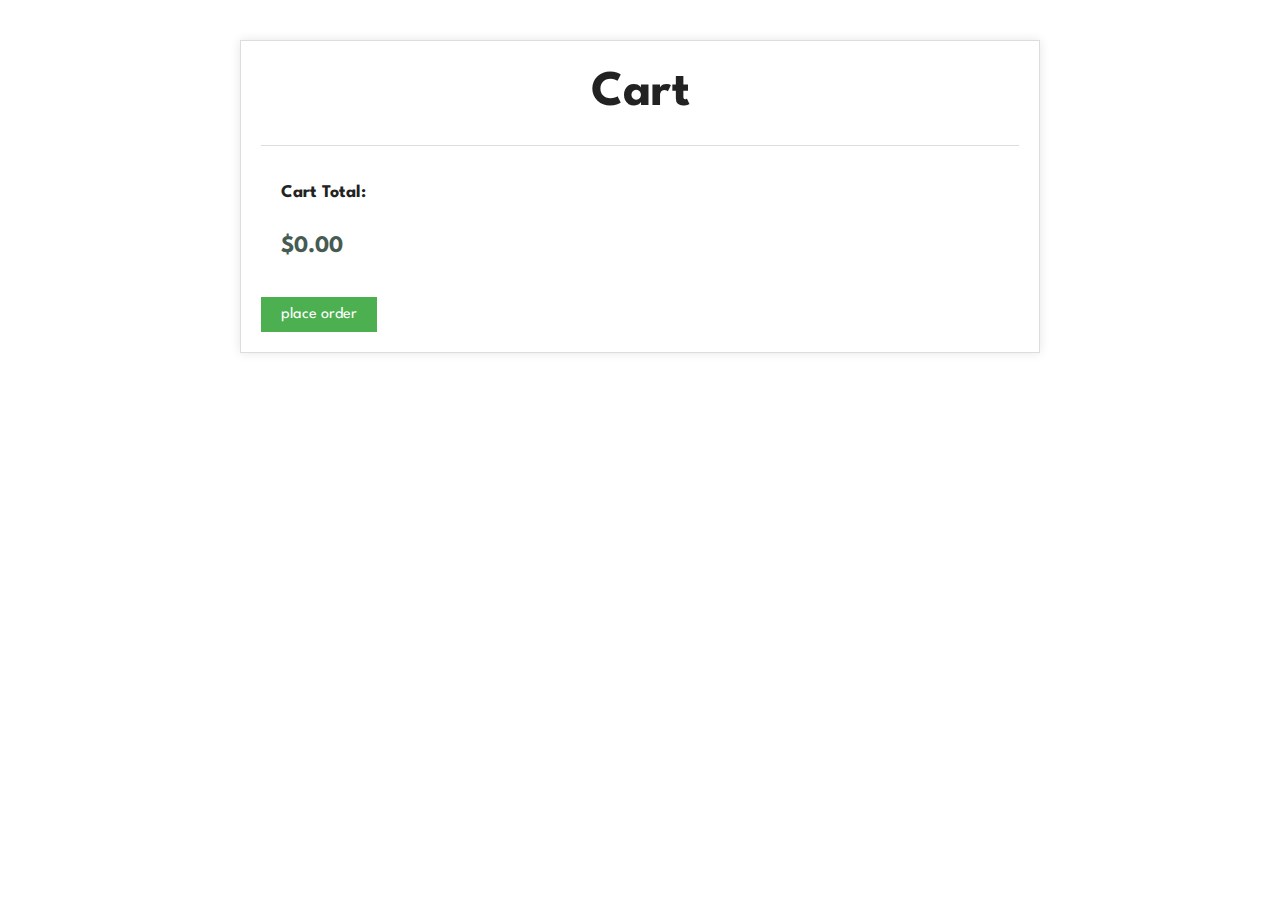
<file: cart.html>
<!DOCTYPE html>
<html lang="en">

    <head>
        <meta charset="UTF-8">
        <meta http-equiv="X-UA-Compatible" content="IE=edge">
        <meta name="viewport" content="width=device-width, initial-scale=1.0">
        <title>Document</title>

        <link rel="stylesheet" href="https://pro.fontawesome.com/releases/v5.10.0/css/all.css" />

        <link rel="stylesheet" href="style.css">
    </head>

    <body>
        <!-- Cart Page -->
<!-- Cart Page -->
<div id="cart">
    <h1>Cart</h1>
    <ul id="cart-items">
      <!-- Cart items will be displayed here -->
    </ul>
    <div id="cart-total">
      <h2>Cart Total:</h2>
      <p id="total-price">0.00</p>
    </div>
    <button id="checkout-btn">place order</button>
  </div>


        <script src="script.js"></script>

    </body>

</html>
</file>
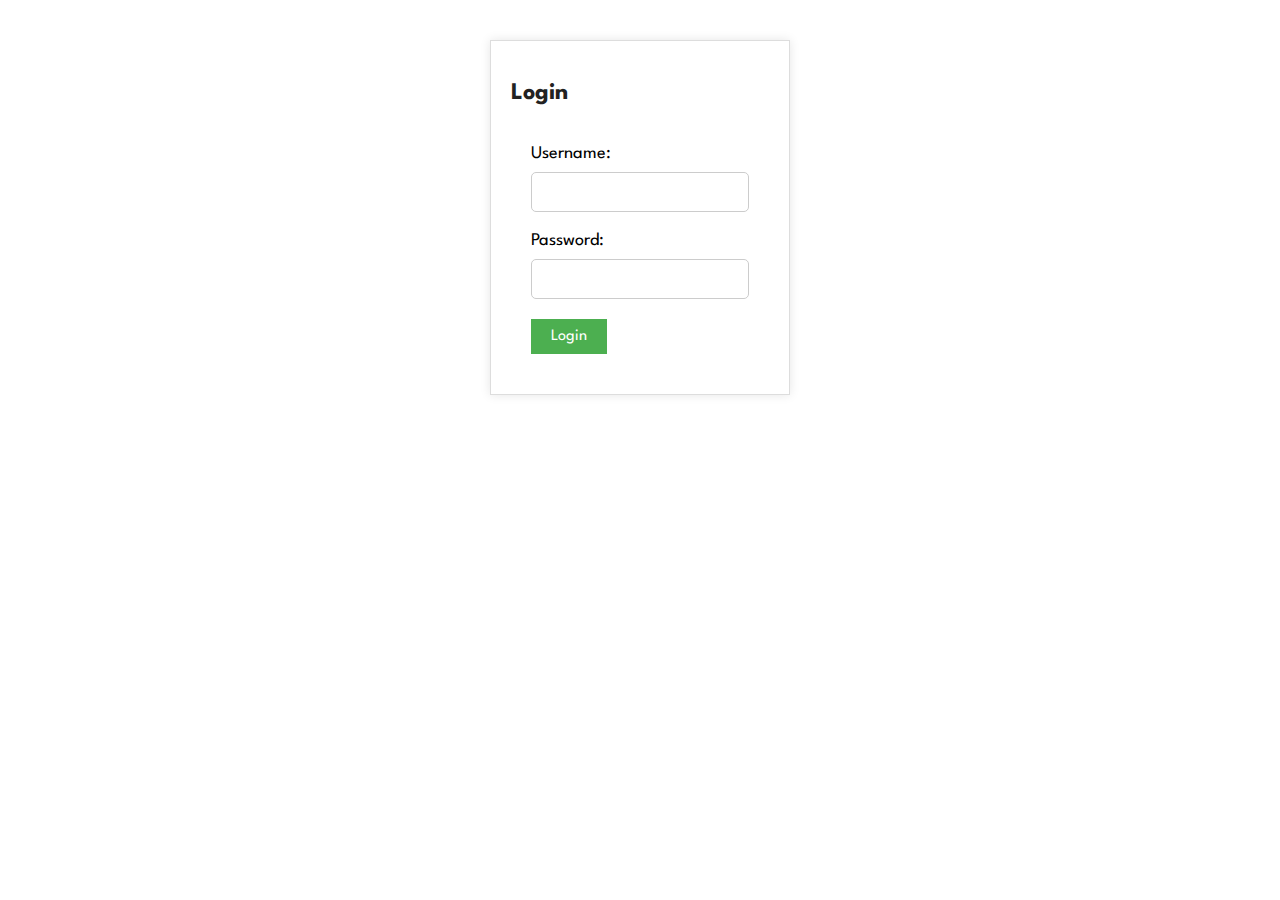
<file: loginpage.html>
<!-- Login Page -->
<!DOCTYPE html>
<html lang="en">

    <head>

        <title>Login</title>
        <meta charset="UTF-8">
        <meta http-equiv="X-UA-Compatible" content="IE=edge">
        <meta name="viewport" content="width=device-width, initial-scale=1.0">
        
        <link rel="stylesheet" href="https://pro.fontawesome.com/releases/v5.10.0/css/all.css" />

        <link rel="stylesheet" href="style.css">
    </head>
    <body>
<!-- Login Page Container -->
<div class="login-page">
  <!-- Page Title -->
  <h1>Login</h1>

  <!-- Login Form -->
  <form>
    <!-- Username Input Field -->
    <div class="form-group">
      <label for="username">Username:</label>
      <input type="text" id="username" name="username" required>
    </div>

    <!-- Password Input Field -->
    <div class="form-group">
      <label for="password">Password:</label>
      <input type="password" id="password" name="password" required>
    </div>

    <!-- Submit Button -->
    <div class="form-group">
      <button type="submit">Login</button>
    </div>
  </form>
</div>

<script src="login.js"></script>
</body>
</html>
</file>
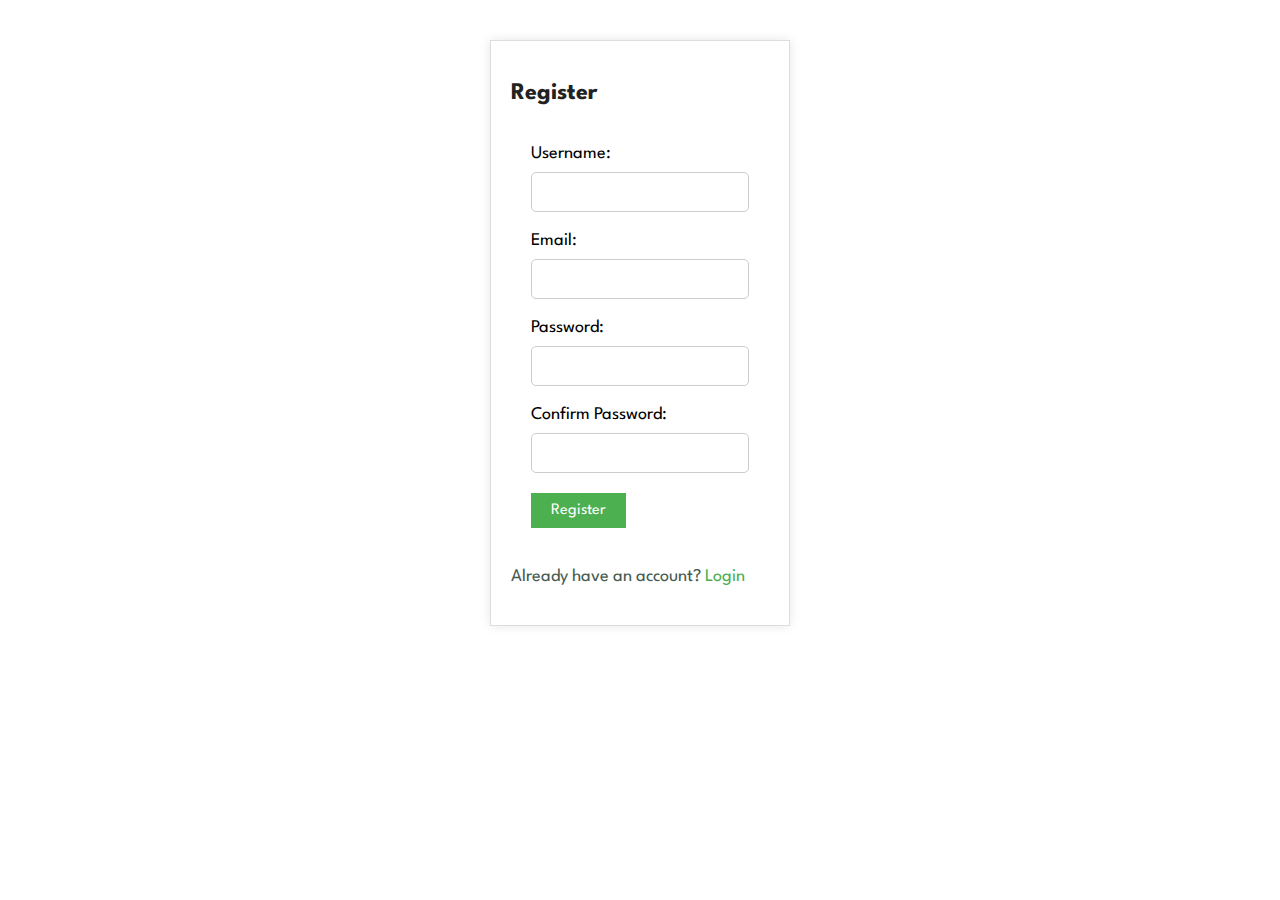
<file: register.html>
<!DOCTYPE html>
<html lang="en">

    <head>
        <meta charset="UTF-8">
        <meta http-equiv="X-UA-Compatible" content="IE=edge">
        <meta name="viewport" content="width=device-width, initial-scale=1.0">
        
        <link rel="stylesheet" href="https://pro.fontawesome.com/releases/v5.10.0/css/all.css" />

        <link rel="stylesheet" href="style.css">
    </head>
    <body>
        <!-- Register Page -->
<div class="register-page">
    <h1>Register</h1>
    <form>
      <label for="username">Username:</label>
      <input type="text" id="username" name="username" required>
      <br>
      <label for="email">Email:</label>
      <input type="email" id="email" name="email" required>
      <br>
      <label for="password">Password:</label>
      <input type="password" id="password" name="password" required>
      <br>
      <label for="confirm-password">Confirm Password:</label>
      <input type="password" id="confirm-password" name="confirm-password" required>
      <br>
      <button type="submit" id="btn">Register</button>
    </form>
    <p>Already have an account? <a href="loginpage.html">Login</a></p>
  </div>
  <script src="register.js"></script>
</body>
</html>
</file>
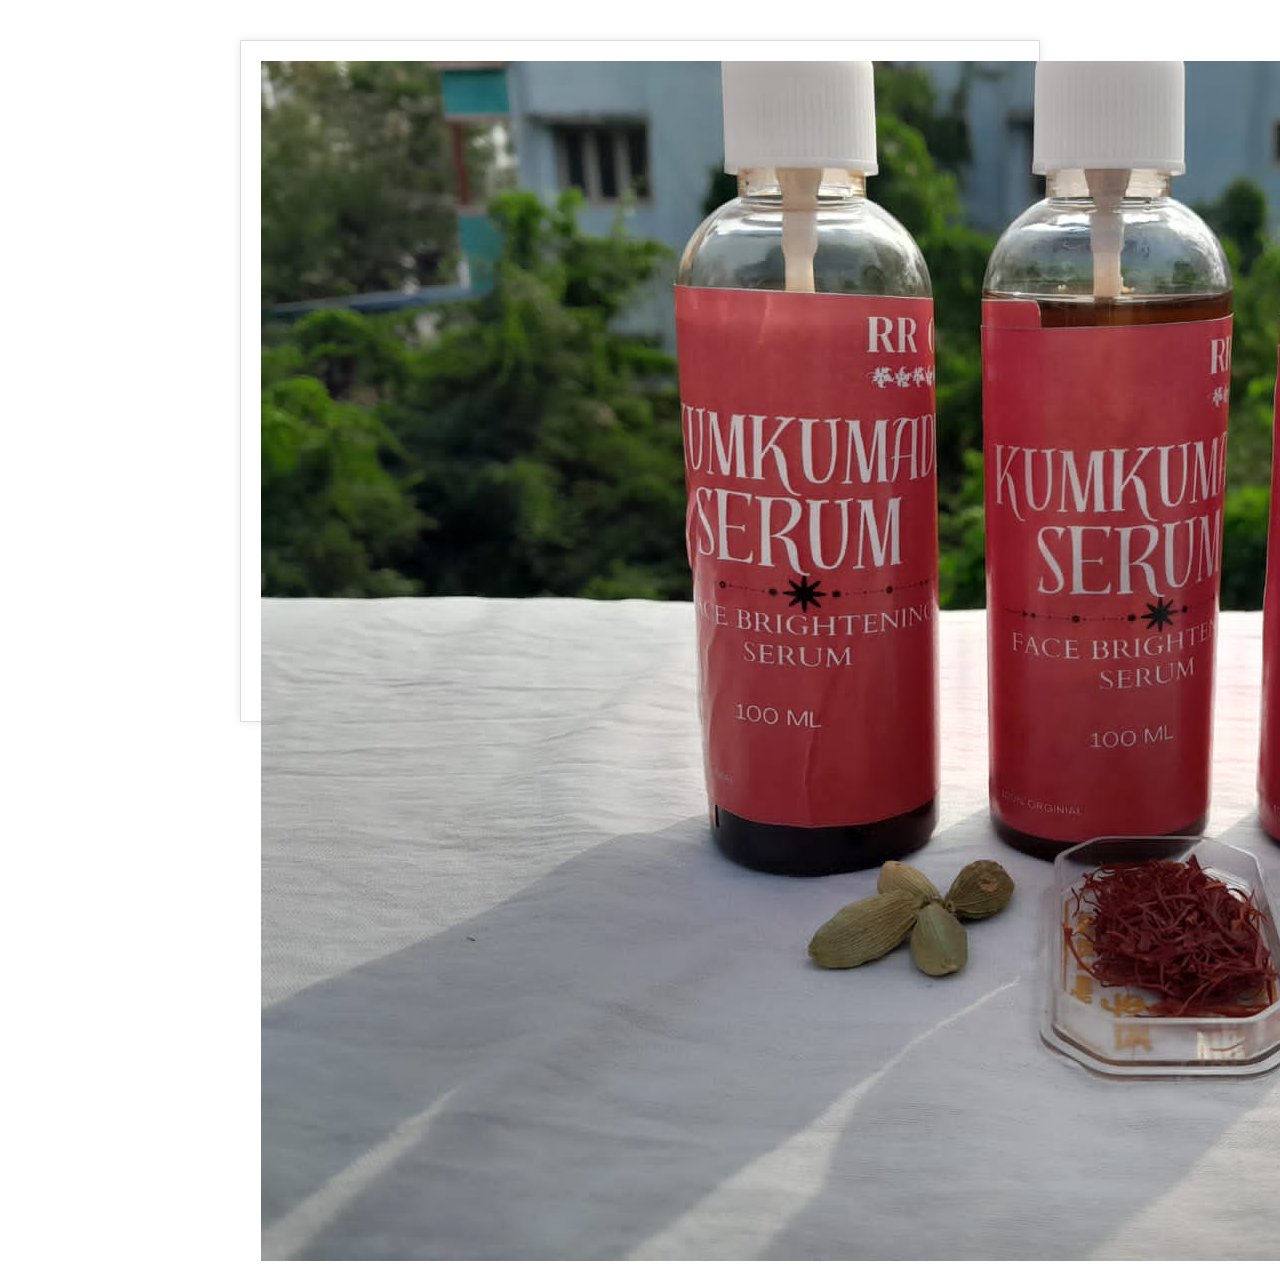
<file: sproduct.html>
<!DOCTYPE html>
<html lang="en">

    <head>
        <meta charset="UTF-8">
        <meta http-equiv="X-UA-Compatible" content="IE=edge">
        <meta name="viewport" content="width=device-width, initial-scale=1.0">
        
        <link rel="stylesheet" href="https://pro.fontawesome.com/releases/v5.10.0/css/all.css" />

        <link rel="stylesheet" href="style.css">
    </head>

    <body>
        <!-- Single Product Page -->
<div class="single-product-page">
    <div class="product-image">
      <img src="img/image1.png" alt="Product Image" />
    </div>
    <div class="product-details">
      <h1>Kumkumathi serum</h1>
      <p>Quantity:100ml </p>
      <p>Price: ₹200</p>
      <button class="add-to-cart">Add to Cart</button>
    </div>
    <div class="product-specifications">
      <h2>Product Specifications</h2>
      <ul>
        <li>Material: Cotton</li>
        <li>Color: Blue</li>
        <li>Size: Large</li>
      </ul>
    </div>
    <div class="product-reviews">
      <h2>Product Reviews</h2>
      <ul>
        <li>
          <p>Rating: 5/5</p>
          <p>Review: This product is amazing!</p>
        </li>
        <li>
          <p>Rating: 4/5</p>
          <p>Review: This product is good, but not great.</p>
        </li>
      </ul>
    </div>
  </div>


        

        <script src="script.js"></script>
    </body>

</html>
</file>
<file: style.css>
@import url("https://fonts.googleapis.com/css2?family=Spartan:wght@100;200;300;400;500;600;700;800;900&display=swap");
* {
  margin: 0;
  padding: 0;
  box-sizing: border-box;
  font-family: "Spartan", sans-serif;
}

html {
  scroll-behavior: smooth;
}

/* Global Styles */

h1 {
  font-size: 50px;
  line-height: 64px;
  color: #222;
}

h2 {
  font-size: 46px;
  line-height: 54px;
  color: #222;
}

h4 {
  font-size: 20px;
  color: #222;
}

h6 {
  font-weight: 700;
  font-size: 12px;
}

p {
  font-size: 16px;
  color: #465b52;
  margin: 15px 0 20px 0;
}

.section-p1 {
  padding: 40px 80px;
}

.section-m1 {
  margin: 40px 0;
}
button.normal{
  font-size: 14px;
  font-weight: 600;
  padding: 15px 30px;
  color: #000;
  background-color: #fff;
  border-radius: 4px;
  cursor: pointer;
  border: none;
  outline: none;
  transition: 0.2s;
}

body {
  width: 100%;
}

#header{
   display: flex;
   align-items: center;
   justify-content: space-between;
   padding: 20px 80px ;
   background-color: #E3E6F3;
   box-shadow: 0 5px 15px rgba(0, 0, 0, 0.06);
   z-index: 999;
   position: sticky;
   top: 0;
   left: 0;
}
#navbar{
  display: flex;
  align-items: center;
  justify-content: center;

}
#navbar li{
  list-style: none;
  padding: 0 20px;
  position: relative;

}
#navbar li a{
  text-decoration: none;
  font-size: 16px;
  font-weight: 600;
  color: #1a1a1a;
  transition: 0.3s ease;

}
#navbar li a:hover{
  color: #088178;

}
#navbar li a:hover,
#navbar li a.active{
  color: #088178;
}
#navbar li a.active::after,
#navbar li a:hover::after{
  content: "";
  width: 30%;
  height: 2px;
  background-color: #088178;
  position: absolute;
  bottom: -4px;
  left: 20px;

}
#hero{
  background-image: url("image.png");
  height: 90vh;
  width: 100%;
  background-position: top 25% right 0%;
  background-size: cover;
  padding: 0 80px;
  display: flex;
  align-items: flex-start;
  justify-content: center;
  flex-direction: column;
}
#hero h4{
  padding-bottom: 15px;

}
#hero h1{
 color: #088178;
  
}
#hero p{
  padding-bottom: 15px;
  color: black;
}
#hero button{
  background-color:url(img/button.png);
  background-color:transparent;
  color: #088178;
  border: 0;
  padding: 14px 80px 14px 65px;
  background-repeat: no-repeat;
  cursor: pointer;
  font-weight: 700;
  font-size: 15px;
  border-color: #088178;
  border-radius: 5px;
}
#feature{
  display: flex;
  align-items: center;
  justify-content: space-between;
  flex-wrap: wrap;
}
#feature .fe-box {
  width: 180px;
  text-align: center;
  padding: 25px 15px;



}
#feature .fe-box h6{
  display: inline-block;
  padding: 9px 8px 6px 8px ;
  line-height: 1;
  border-radius: 4px;
  color: #088178;
  background-color: #fddde4;

}
#feature .fe-box img{
  width: 100px;
  margin-bottom: 10px;
}
#feature .fe-box:nth-child(2) h6 {
  background-color: #d1e8f2;
}
#feature .fe-box:nth-child(3) h6 {
  background-color: #d1e8f8;
}
#feature .fe-box:nth-child(4) h6 {
  background-color: #f6dbf6;
}
#feature .fe-box:nth-child(5) h6 {
  background-color: #fff2e5;
}
#feature .fe-box:nth-child(6) h6 {
  background-color: #cdd4f8;
}
#product1{
  text-align: center;


}
#product1 .pro-container{
  display: flex;
  justify-content: space-between;
  padding: 20px;
  flex-wrap: wrap;
}
#product1 .pro{
  width: 23%;
  min-width: 250px;
  padding: 10px 12px;
  border: 1px solid #cce7d0;
  border-radius: 25px;
  cursor: pointer;
  box-shadow: 20px 20px 30px rgba(0, 0, 0, 0.02);
  margin: 15px 0;
  transition: 0.2s ease;
  position: relative;
}
#product1 .pro:hover{
  box-shadow: 20px 20px  30px rgba(0, 0, 0, 0.06);
}
#product1 .pro img{
  position: "relative";
display:"incline";
height :"209.562px";
left: "0px"
}
#product1 .pro .cart{
  width: 40px;
  height: 40px;
  line-height: 40px;
  border-radius: 50px;
  background-color: #e8f6ea;
  font-weight: 500;
  color: #088178;
  border: 1px solid #cce7d0;
  position: absolute;
  bottom: 20px;
  right: 10px;
}
#banner{
  display: flex;
  flex-direction:column ;
  justify-content: center;
  align-items: center;
  text-align: center;
  background-image: url("img/banner/b2.jpg");
  width: 100%;
  height: 40vh;
  background-size: cover;
  background-position: center;

}
#banner h4{
  color: #fff;
  font-size: 16px;
}
#banner h2{
  color: #fff;
  font-size: 30px;
  padding: 10px 0;

}
#banner h2 span{
  color: red;
  
}
#banner button:hover{
  background: #088178;
  color: #fff;
}
#sm-banner{
  display: flex;
  justify-content: space-between;
  flex-wrap: wrap;

}

#sm-banner .banner-box{
  background-image: url("img/banner/b17.jpg");
  height: 90vh;
  width: 100%;
  background-position: top 25% right 0%;
  background-size: cover;
  padding: 0 80px;
  display: flex;
  align-items: flex-start;
  justify-content: center;
  flex-direction: column;

}

#sm-banner button:hover{
  background: #088178;
  color: #fff;
}

#sm-banner h4{
  color: #fff;
  font-size: 20px;
  font-weight: 300;

}
#sm-banner h2{
  color: #fff;
  font-size: 28px;
  font-weight: 800;
}
#sm-banner span{
  color: #fff;
  font-size: 14px;
  font-weight: 500;
  padding-bottom: 15px;
}
#sm-banner .white{
  font-size: 14px;
  font-weight: 600;
  padding: 15px 30px;
  color:#fff;
  background-color: transparent;
  cursor: pointer;
  border: 1px solid #fff;
  outline: none;
  transition: 0.2s;

}

#sm-banner .banner-box2{
  background-image: url("img/banner/b10.jpg");
  height: 90vh;
  width: 100%;
  background-position: top 25% right 0%;
  background-size: cover;
  padding: 0 80px;
  display: flex;
  align-items: flex-start;
  justify-content: center;
  flex-direction: column;
}
#sm-banner .banner-box2 h2 .banner-box3 h2{
  font-size: 40px;
  font-weight: 800;
  padding-left: 500px;
}
#sm-banner .banner-box2 h4 .banner-box3 h4{ 
  font-size: 18px;
  font-weight: 300;
  padding-left: 500px;
}
#sm-banner .banner-box2 span .banner-box3 span{
  font-size: 14px;
  font-weight: 500;
  padding-left: 350px

}
#sm-banner .banner-box2 .white{
  color:#cdd4f8;
}
#sm-banner .banner-box3{
  background-image: url("img/banner/b4.jpg");
  height: 90vh;
  width: 100%;
  background-position: top 25% right 0%;
  background-size: cover;
  padding: 0 80px;
  display: flex;
  align-items: flex-start;
  justify-content: center;
  flex-direction: column;

}
.product-image {
  width: 100%;
  height: 100%;
  object-fit: cover;
  aspect-ratio: 1;
  display: block;
  position: absolute;
}

/* Responsive styles */

@media (max-width: 639px) {
  .product-image {
    width: 50vw;
  }
}

@media (max-width: 899px) {
  .product-image {
    width: 33vw;
  }
}

@media (min-width: 900px) {
  .product-image {
    width: 25vw;
  }
}
.product-image {
  width: 100%;
  height: 100%;
  object-fit: cover;
  aspect-ratio: 1;
  display: block;
  position: absolute;
}

/* Responsive styles */

@media (max-width: 639px) {
  .product-image {
    width: 50vw;
  }
}

@media (max-width: 899px) {
  .product-image {
    width: 33vw;
  }
}

@media (min-width: 900px) {
  .product-image {
    width: 25vw;
  }
}
/* Cart Styles */
#cart {
  max-width: 800px;
  margin: 40px auto;
  padding: 20px;
  background-color: #fff;
  border: 1px solid #ddd;
  box-shadow: 0 0 10px rgba(0, 0, 0, 0.1);
}

#cart h1 {
  text-align: center;
  margin-bottom: 20px;
}

#cart-items {
  list-style: none;
  padding: 0;
  margin: 0;
}

#cart-items li {
  padding: 20px;
  border-bottom: 1px solid #ddd;
}

#cart-items li img {
  width: 100px;
  height: 100px;
  object-fit: cover;
  border-radius: 10px;
}

#cart-items li h3 {
  margin-top: 10px;
  font-size: 18px;
}

#cart-items li p {
  margin-bottom: 10px;
  font-size: 16px;
}

#cart-items li .remove-btn {
  background-color: #4CAF50;
  color: #fff;
  border: none;
  padding: 10px 20px;
  font-size: 16px;
  cursor: pointer;
}

#cart-items li .remove-btn:hover {
  background-color: #3e8e41;
}

#cart-total {
  padding: 20px;
  border-top: 1px solid #ddd;
}

#cart-total h2 {
  margin-bottom: 10px;
  font-size: 18px;
}

#cart-total #total-price {
  font-size: 24px;
  font-weight: bold;
}

#checkout-btn {
  background-color: #4CAF50;
  color: #fff;
  border: none;
  padding: 10px 20px;
  font-size: 16px;
  cursor: pointer;
}

#checkout-btn:hover {
  background-color: #3e8e41;
}
/* Single Product Page Styles */
.single-product-page {
  max-width: 800px;
  margin: 40px auto;
  padding: 20px;
  background-color: #fff;
  border: 1px solid #ddd;
  box-shadow: 0 0 10px rgba(0, 0, 0, 0.1);
}

.product-image {
  width: 100%;
  height: 300px;
  object-fit: cover;
  border-radius: 10px;
}

.product-details {
  padding: 20px;
  border-bottom: 1px solid #ddd;
}

.product-details h1 {
  margin-top: 0;
  font-size: 24px;
}

.product-details p {
  margin-bottom: 10px;
  font-size: 18px;
}

.add-to-cart {
  background-color: #4CAF50;
  color: #fff;
  border: none;
  padding: 10px 20px;
  font-size: 16px;
  cursor: pointer;
}

.add-to-cart:hover {
  background-color: #3e8e41;
}

.product-specifications {
  padding: 20px;
  border-bottom: 1px solid #ddd;
}

.product-specifications h2 {
  margin-top: 0;
  font-size: 24px;
}

.product-specifications ul {
  list-style: none;
  padding: 0;
  margin: 0;
}

.product-specifications li {
  margin-bottom: 10px;
  font-size: 18px;
}

.product-reviews {
  padding: 20px;
  border-bottom: 1px solid #ddd;
}

.product-reviews h2 {
  margin-top: 0;
  font-size: 24px;
}

.product-reviews ul {
  list-style: none;
  padding: 0;
  margin: 0;
}

.product-reviews li {
  margin-bottom: 10px;
  font-size: 18px;
}
/* Login Page Styles */
.login-page {
  max-width: 300px;
  margin: 40px auto;
  padding: 20px;
  background-color: #fff;
  border: 1px solid #ddd;
  box-shadow: 0 0 10px rgba(0, 0, 0, 0.1);
}

.login-page h1 {
  margin-top: 0;
  font-size: 24px;
}

.login-page form {
  padding: 20px;
}

.login-page label {
  display: block;
  margin-bottom: 10px;
  font-size: 18px;
}

.login-page input {
  width: 100%;
  height: 40px;
  margin-bottom: 20px;
  padding: 10px;
  border: 1px solid #ccc;
  border-radius: 5px;
}

.login-page button[type="submit"] {
  background-color: #4CAF50;
  color: #fff;
  border: none;
  padding: 10px 20px;
  font-size: 16px;
  cursor: pointer;
}

.login-page button[type="submit"]:hover {
  background-color: #3e8e41;
}

.login-page p {
  margin-top: 20px;
  font-size: 18px;
}

.login-page a {
  text-decoration: none;
  color: #4CAF50;
}

.login-page a:hover {
  color: #3e8e41;
}
/* Register Page Styles */
.register-page {
  max-width: 300px;
  margin: 40px auto;
  padding: 20px;
  background-color: #fff;
  border: 1px solid #ddd;
  box-shadow: 0 0 10px rgba(0, 0, 0, 0.1);
}

.register-page h1 {
  margin-top: 0;
  font-size: 24px;
}

.register-page form {
  padding: 20px;
}

.register-page label {
  display: block;
  margin-bottom: 10px;
  font-size: 18px;
}

.register-page input {
  width: 100%;
  height: 40px;
  margin-bottom: 20px;
  padding: 10px;
  border: 1px solid #ccc;
  border-radius: 5px;
}

.register-page button[type="submit"] {
  background-color: #4CAF50;
  color: #fff;
  border: none;
  padding: 10px 20px;
  font-size: 16px;
  cursor: pointer;
}

.register-page button[type="submit"]:hover {
  background-color: #3e8e41;
}

.register-page p {
  margin-top: 20px;
  font-size: 18px;
}

.register-page a {
  text-decoration: none;
  color: #4CAF50;
}

.register-page a:hover {
  color: #3e8e41;
}
</file>
